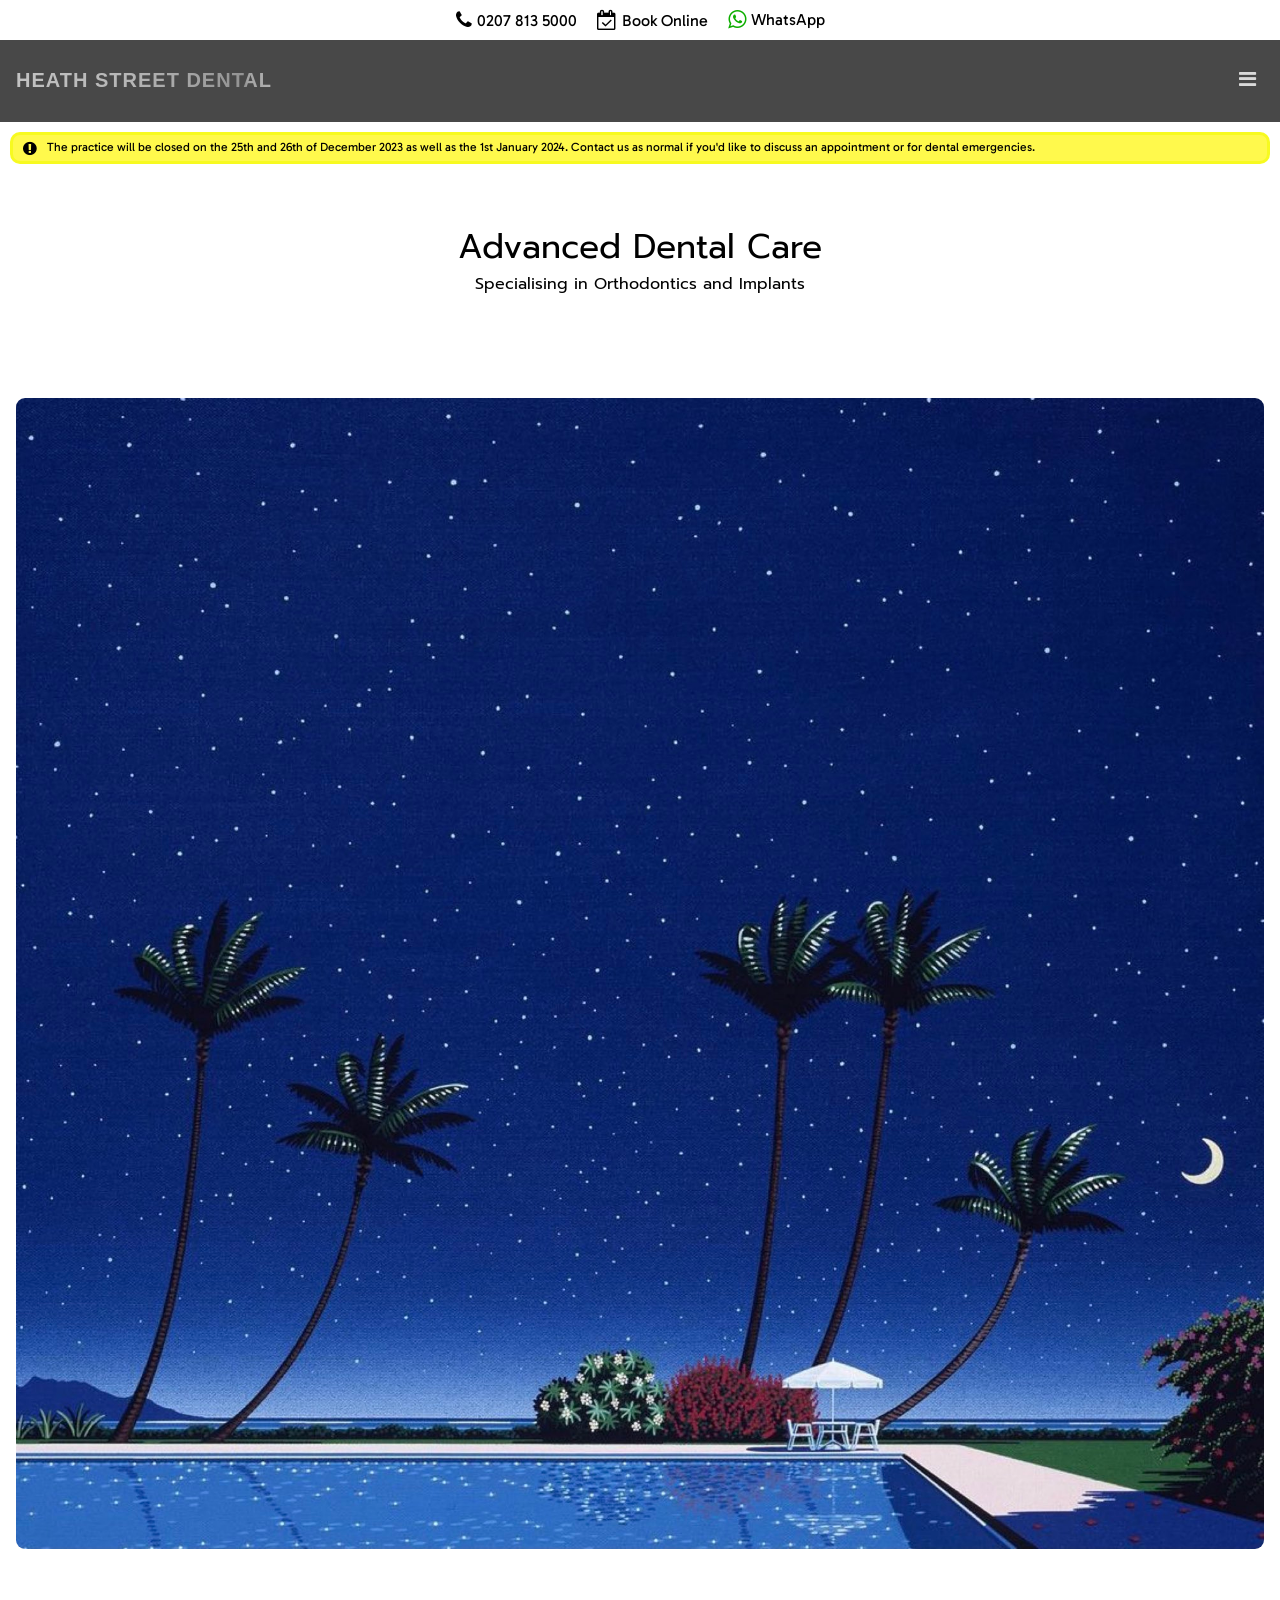
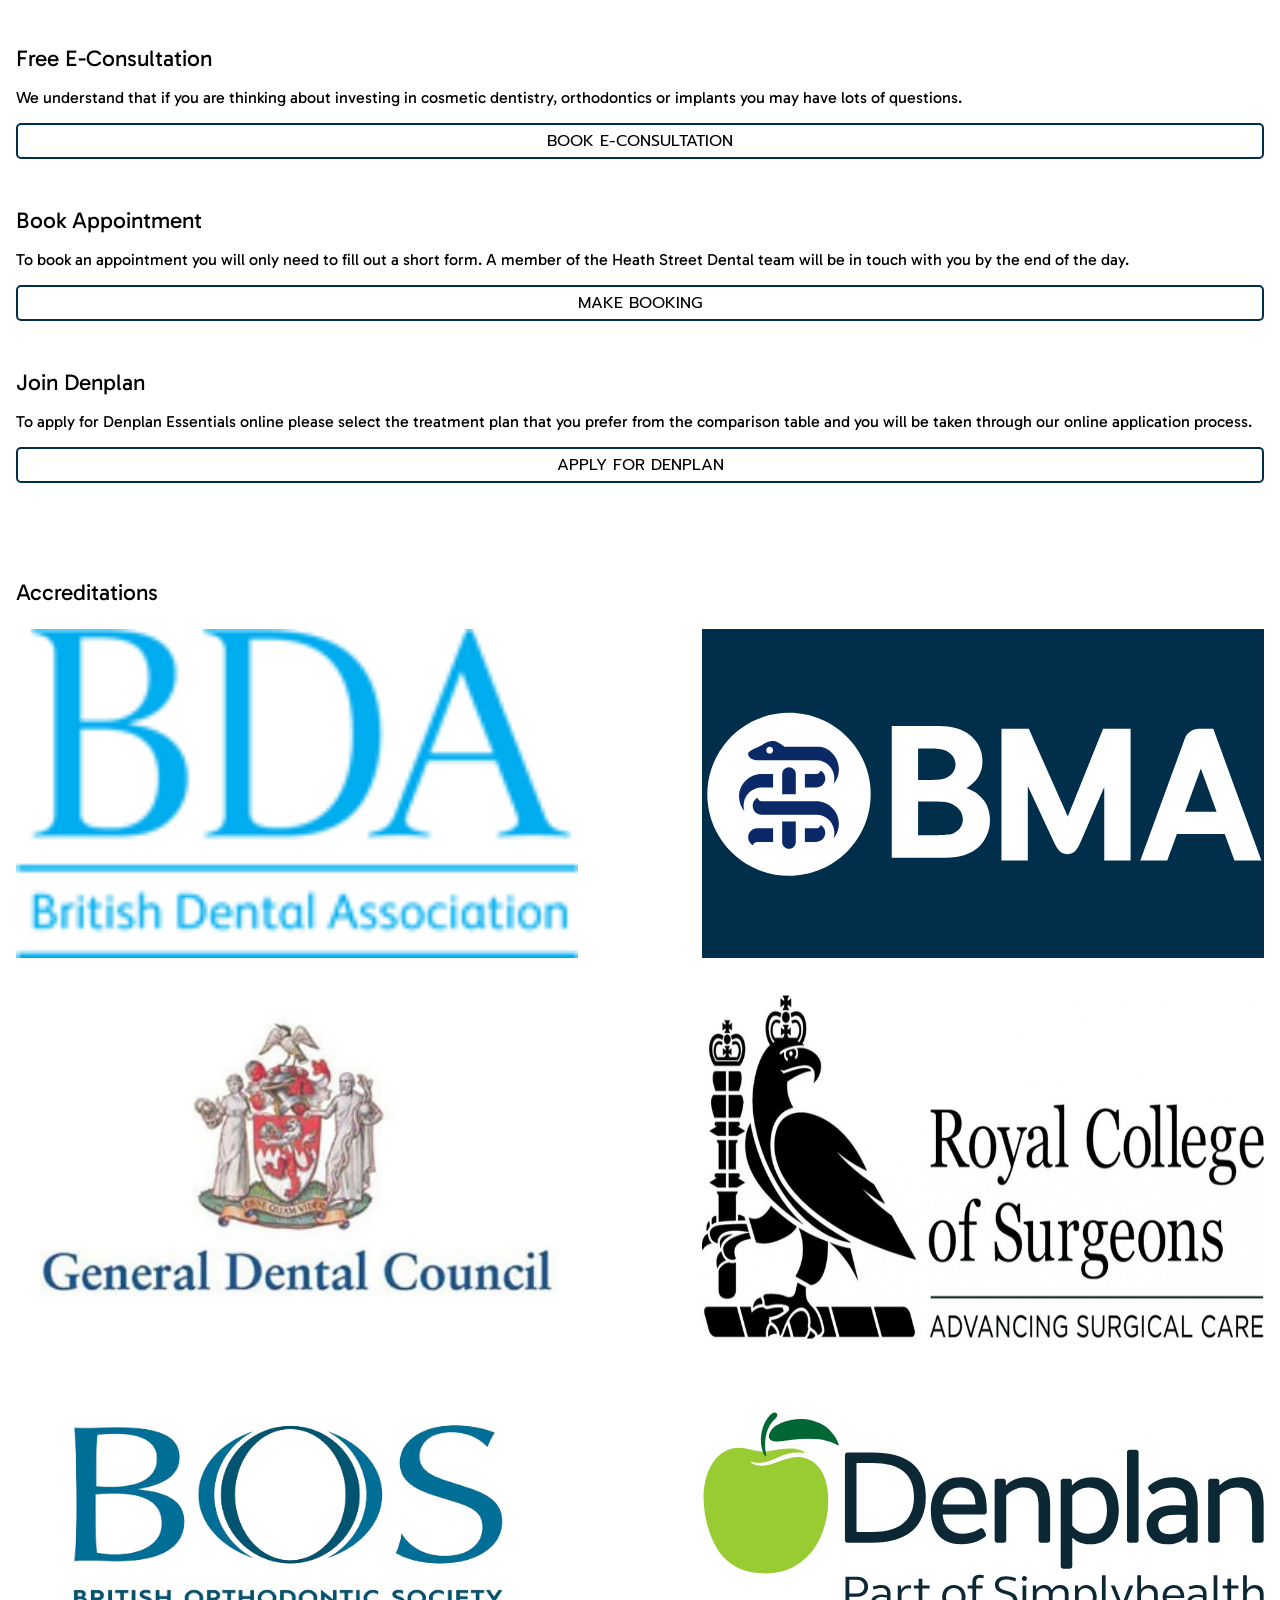
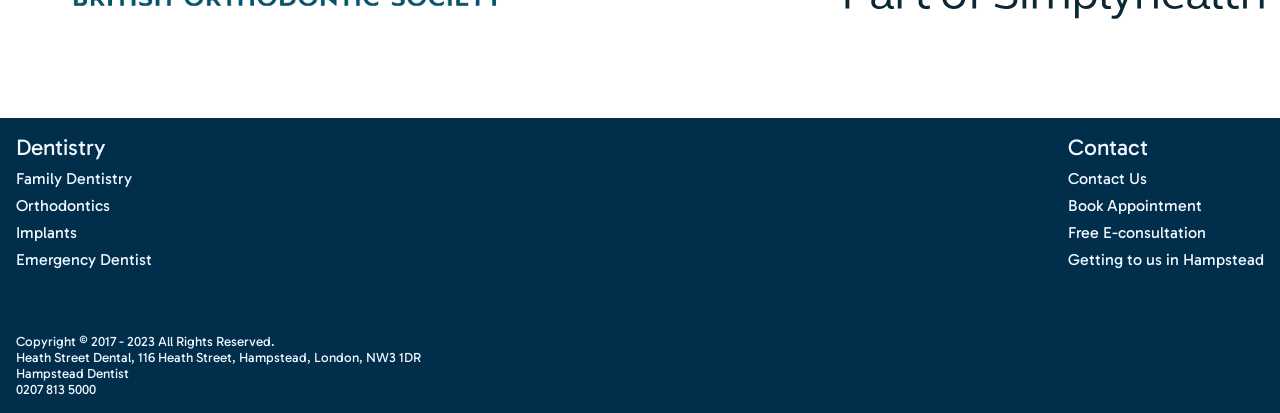
<file: index.html>
<!DOCTYPE html>

<html>

<head>
  <meta charset="UTF-8" />
  <meta name="viewport" content="width=device-width, initial-scale=1.0;" />
  <title>Heath Street Dental</title>
  <link rel="preconnect" href="https://fonts.googleapis.com">
  <link rel="preconnect" href="https://fonts.gstatic.com" crossorigin>
  <link href="https://fonts.googleapis.com/css2?family=Gabarito&family=Gentium+Plus&family=Prompt:wght@300&display=swap"
    rel="stylesheet">
  <link rel="stylesheet" href="hsd.css">
  <link rel="stylesheet" href="https://cdnjs.cloudflare.com/ajax/libs/font-awesome/4.7.0/css/font-awesome.min.css">

</head>

<body>
  <div class="contactBanner">
    <div class="bannerItem">
      <i class="fa fa-phone" style="font-size:15pt"></i>
      0207 813 5000
    </div>
    <div class="bannerItem">
      <i class="fa fa-calendar-check-o" style="font-size:15pt;"></i>

      Book Online
    </div>
    <div class="bannerItem">
      <i class="fa fa-whatsapp" style="font-size:16pt; color: rgb(14, 174, 0);"></i>
      WhatsApp
    </div>
  </div>
  <header id="header" class="page-header">

    <div class="title">
      <h1 class="hsd-title">Heath Street Dental</h1>
    </div>
    <button class="menu-toggle" id="toggle-menu">

      <i class="fa fa-navicon" style="font-size:15pt;"></i>
    </button>
  </header>

  <nav class="menu" id="main-menu">

    <div class="menu-dropdown">
      <ul class="nav-menu dropdown_menu dropdown_menu-4">
        <li class="dropdown_item-1"><a href="/about.html">Family Dentistry</a></li>
        <li class="dropdown_item-2"><a href="/shop.html">Orthodontics</a></li>
        <li class="dropdown_item-3"><a href="/menu.html">Implants</a></li>
        <li class="dropdown_item-4"><a href="/brew.html">Fees</a></li>
        <li class="dropdown_item-5"><a href="/brew.html">About Us</a></li>
        <li><a href="/brew.html">Referrals</a></li>
        <li><a href="/brew.html">Contact</a></li>
      </ul>
    </div>
  </nav>

  <div class="notice">
    <div class="noticeIcon">
      <i class="fa fa-exclamation-circle" style="font-size:12pt"></i>
    </div>
    <div>
      The practice will be closed on the 25th and 26th of December 2023
      as well as the 1st January 2024. 
      Contact us as normal if you'd like 
      to discuss an appointment or for dental emergencies.
    </div>

  </div>

  <aside id="hero" class="hero">
    <div class="hero-1">
      Advanced Dental Care
    </div>
    <div class="hero-2">
      Specialising in Orthodontics and Implants
    </div>
  </aside>

  <div class="mainImg">
    <img class="mImg" src="E44f40xVUA8nw7w.jpg" alt="home" />
  </div>

  <div class="optionsMain">
    <div class="bookAppointment">
      <div class="bATitle">
        Free E-Consultation
      </div>
      <div class="bAText">
        We understand that if you are thinking about investing
        in cosmetic dentistry, orthodontics or implants you may
        have lots of questions.
      </div>
      <button>
        BOOK E-CONSULTATION
      </button>
    </div>

    <div class="bookAppointment">
      <div class="bATitle">
        Book Appointment
      </div>
      <div class="bAText">
        To book an appointment you will only need to fill out a short form.
        A member of the Heath Street Dental team will be in touch
        with you by the end of the day.
      </div>
      <button>
        MAKE BOOKING
      </button>
    </div>



    <div class="bookAppointment">
      <div class="bATitle">
        Join Denplan
      </div>
      <div class="bAText">
        To apply for Denplan Essentials online please select the
        treatment plan that you prefer from the comparison
        table and you will be taken through our online
        application process.
      </div>
      <button>
        APPLY FOR DENPLAN
      </button>
    </div>
  </div>

  <div class="accredMain">
    <div class="accredTitle">
      Accreditations
    </div>
    <div class="accreditations">
      <div class="logo">
        <img class="bdaLogo" src="bda-logo.png" />
      </div>

      <div class="bmaLogoCont">
        <img class="bmaLogo" src="bma-logo.svg" />
      </div>

      <div class="logo">
        <img class="gdcLogo" src="gdc-logo.jpg" />
      </div>

      <div class="logo">
        <img class="gdcLogo" src="rcs-logo.jpeg" />
      </div>

      <div class="logo">
        <img class="gdcLogo" src="bos-logo.png" />
      </div>

      <div class="logo">
        <img class="gdcLogo" src="denplan-logo.svg" />
      </div>

    </div>
  </div>


  <footer>
    <div class="mainFooter">
      <div class="contactFooter">
        <div class="contactTitle">
          Dentistry
        </div>
        <div class="footerItem">
          Family Dentistry
        </div>
        <div class="footerItem">
          Orthodontics
        </div>
        <div class="footerItem">
          Implants
        </div>
        <div class="footerItem">
          Emergency Dentist
        </div>
      </div>
      <div class="contactFooter">
        <div class="contactTitle">
          Contact
        </div>
        <div class="footerItem">
          Contact Us
        </div>
        <div class="footerItem">
          Book Appointment
        </div>
        <div class="footerItem">
          Free E-consultation
        </div>
        <div class="footerItem">
          Getting to us in Hampstead
        </div>
      </div>

    </div>
    <div class="copyright">
      Copyright © 2017 - 2023 All Rights Reserved.
      <br>
      Heath Street Dental, 116 Heath Street, Hampstead, London, NW3 1DR
      <br>
      Hampstead Dentist
      <br>
      0207 813 5000
    </div>

  </footer>


  <script type="text/javascript">
    (function () {
      var button = document.getElementById("toggle-menu");
      var menu = document.getElementById("main-menu");

      button.addEventListener("click", function (event) {
        event.preventDefault();
        menu.classList.toggle("is-open");
      });

      // Event listener to close the menu when clicking outside of it
      document.addEventListener("click", function (event) {
        if (!menu.contains(event.target) && !button.contains(event.target)) {
          menu.classList.remove("is-open");
        }
      });
    })();



  </script>
</body>


</html>
</file>
<file: hsd.css>
*,
*::before,
*::after {
  box-sizing: border-box;
}

:root {
  font-size: clamp(0.875em, 0.5svw + 0.6em, 1.125em);
}

body {
  margin: 0;
  font-family: Helvetica, Arial, sans-serif;
}


.page-header {
  position: sticky;
  top: 40px;
  padding: 1em;
  background-color: #484848;
  display: flex;
  flex-direction: row;
  justify-content: space-between;
  z-index: 9999;
  /* border-bottom: 2px solid rgb(167, 167, 167); */
  /* border-top: 2px solid rgb(167, 167, 167); */
}


.contactBanner {
  position: sticky;
  top: 0;
  height: 40px;
  display: flex;
  flex-direction: row;
  justify-content: center;
  align-items: center;
  column-gap: 20px;
  background-color: #ffffff;
  color: rgb(0, 0, 0);
  -webkit-appearance: none;
  -moz-appearance: none;
  appearance: none;
  font-family: Gabarito;

}

.bannerItem {
  display: flex;
  -webkit-display: flex;
  flex-direction: row;
  align-items: center !important;
  align-content: center;
  -webkit-align-items: center !important;
  -webkit-align-content: center;
  column-gap: 5px;
  -webkit-appearance: none;
  -moz-appearance: none;
  appearance: none;

  >a {
    text-decoration: none;
  }
}

@keyframes shine {
  0% {
    background-position: 110% 0%, 0 0;
    -webkit-background-position: 110% 0%, 0 0;
  }

  100% {
    background-position: -10% 0%, 0 0;
    -webkit-background-position: -10% 0%, 0 0;
  }
}

@-moz-keyframes shine {
  0% {
    background-position: 110% 0%, 0 0;
  }

  100% {
    background-position: -10% 0%, 0 0;
  }
}

@-webkit-keyframes shine {
  0% {
    background-position: 110% 0%, 0 0;
    -webkit-background-position: 110% 0%, 0 0;
  }

  100% {
    background-position: -10% 0%, 0 0;
    -webkit-background-position: -10% 0%, 0 0;
  }
}

.hsd-title {
  text-transform: uppercase;
  font-size: 15pt;
  /* margin-block: 0.2em; */
  letter-spacing: 0.05em;
  font-weight: bold;
  background-image: linear-gradient(to right,
      #a1a1a1 0,
      #ececec 22%,
      #e6e5e5 45%,
      #c8c8c8 50%,
      #c3c3c3 55%,
      #b5b5b5 78%,
      #929292 100%);

  -webkit-appearance: none;
  -moz-appearance: none;
  appearance: none;

  color: transparent;
  background-image:
    linear-gradient(to right,
      transparent 0%,
      transparent 45%,
      rgb(195, 195, 195) 50%,
      transparent 55%,
      transparent 100%),
    linear-gradient(270deg,
      #8c8c8c 1.3%,
      #999 15% #868686 29.6%,
      #828282 29.6%,
      #7d7d7d 31.8%,
      #797979 31.8%,
      #6a6a6a 38.9%,
      #d3d3d3);
  background-position: 110% 0%, 0 0;
  background-size: 200% auto, auto;
  -webkit-background-clip: text;
  background-clip: text;
  animation: shine infinite ease-in-out alternate-reverse 1.5s;
  -webkit-animation: shine infinite ease-in-out alternate-reverse 1.5s;
}

main {
  padding: 1em;
}

.menu {
  position: sticky;
  top:110px;
}

.menu-toggle {
  border: 0;
  background-color: transparent;
  color: rgb(218, 218, 218);
}


.menu-dropdown {
  display: none;
 
  right: 0;
  left: 0;
  margin: 0;
}

.menu.is-open .menu-dropdown {
  display: block;
}

.nav-menu {
  font-family: Gabarito;
  font-size: 15pt;
  text-align: center;
  margin: 0;
  padding-left: 0;
  border-bottom: 1px solid #ccc;
  list-style: none;
  background-color: rgb(255, 255, 255);
  color: #000000;
}

.nav-menu>li+li {
  border-top: 1px solid #ccc;
}

.nav-menu>li>a {
  display: block;
  padding: 0.8em 1em;
  color: #000000;
  font-weight: normal;
  text-decoration: none;
}


.dropdown_menu {
  position: absolute;
  top: 100%;
  left: 0;
  width: 100%;
  perspective: 1000px;
  animation: fadeIn 0.5s;
}


@keyframes fadeIn {
  0% {
    opacity: 0;
    transform: translateY(-15px);
  }

  100% {
    opacity: 1;
    transform: translateY(0);
  }
}

.hero {
  padding: 3em 1em 0em 1em;
  height: 13rem;
  text-align: center;
  color: #000000;
}

.hero-1 {
  font-family: 'Prompt', sans-serif;
  font-size: 25pt;
}

.hero-2 {
  font-family: 'Prompt', sans-serif;
  font-size: 12pt;
}

.notice {
  margin: 10px;
  padding-top: 5px;
  padding-bottom: 5px;
  padding-left: 10px;
  padding-right: 10px;
  border: rgba(246, 250, 23, 0.825) 3px solid;
  border-radius: 10px;
  background-color: rgba(255, 247, 0, 0.7);
  color: #000000;
  display: flex;
  flex-direction: row;
  column-gap: 10px;
  font-family: Gabarito;
  font-size: 9pt;
}

.noticeIcon {
  display: flex;
  flex-direction: column;
  justify-content: center;
  align-items: center;
}

.mainImg {
  display: flex;
  flex-direction: row;
  justify-content: center;
  margin-bottom: 4rem;
}

.mImg {
  padding: 1em;
  width: 100%;
  border-radius: 25px;
}

.optionsMain {
  padding: 1em;
  font-family: Gabarito;
  display: flex;
  flex-direction: column;
  row-gap: 3em;
  margin-bottom: 4em;
}

.bookAppointment {
  display: flex;
  flex-direction: column;
  row-gap: 1em;
}

.bATitle {
  font-size: 17pt;
}

.bAText {
  font-size: 12pt;
}


button {
  border: #002E4B 2px solid;
  border-radius: 5px;
  background-color: transparent;
  font-size: 12pt;
  font-family: Prompt;
  padding: 0.25em 0.5em;
  color: #000000;
}

footer {
  font-family: Gabarito;
  color: aliceblue;
  background-color: #002E4B;
  padding: 1em;
  display: flex;
  flex-direction: column;
  row-gap: 4em;
}

.mainFooter {
  display: flex;
  flex-direction: row;
  justify-content: space-between;
}

.contactFooter {
  display: flex;
  flex-direction: column;
  row-gap: 0.5em;
}

.contactTitle {
  font-size: 17pt;
}

.footerItem {
  font-size: 12pt;
}

.copyright {
  font-size: 10pt;
}


.accredMain {
  padding: 1em;
  font-family: Gabarito;
  margin-bottom: 3em;
}


.accredTitle {
  font-size: 17pt;
  margin-bottom: 1em;
}

.accreditations {
  display: flex;
  flex-direction: row;
  flex-wrap: wrap;
  column-gap: 0.5em;
  row-gap: 0.5em;
  justify-content: space-between;
}

.logo {
  flex-basis: 45%;
  display: flex;
  justify-content: center;
  align-content: center;
}

.bdaLogo {
  width: 100%;
}

.bmaLogo {
  width: 100%;
  background-color: #002E4B;
  
}

.gdcLogo {
  width: 100%;
}

.bmaLogoCont {
  flex-basis: 45%;
  display: flex;
  justify-content: center;
  align-content: center;
}
</file>
